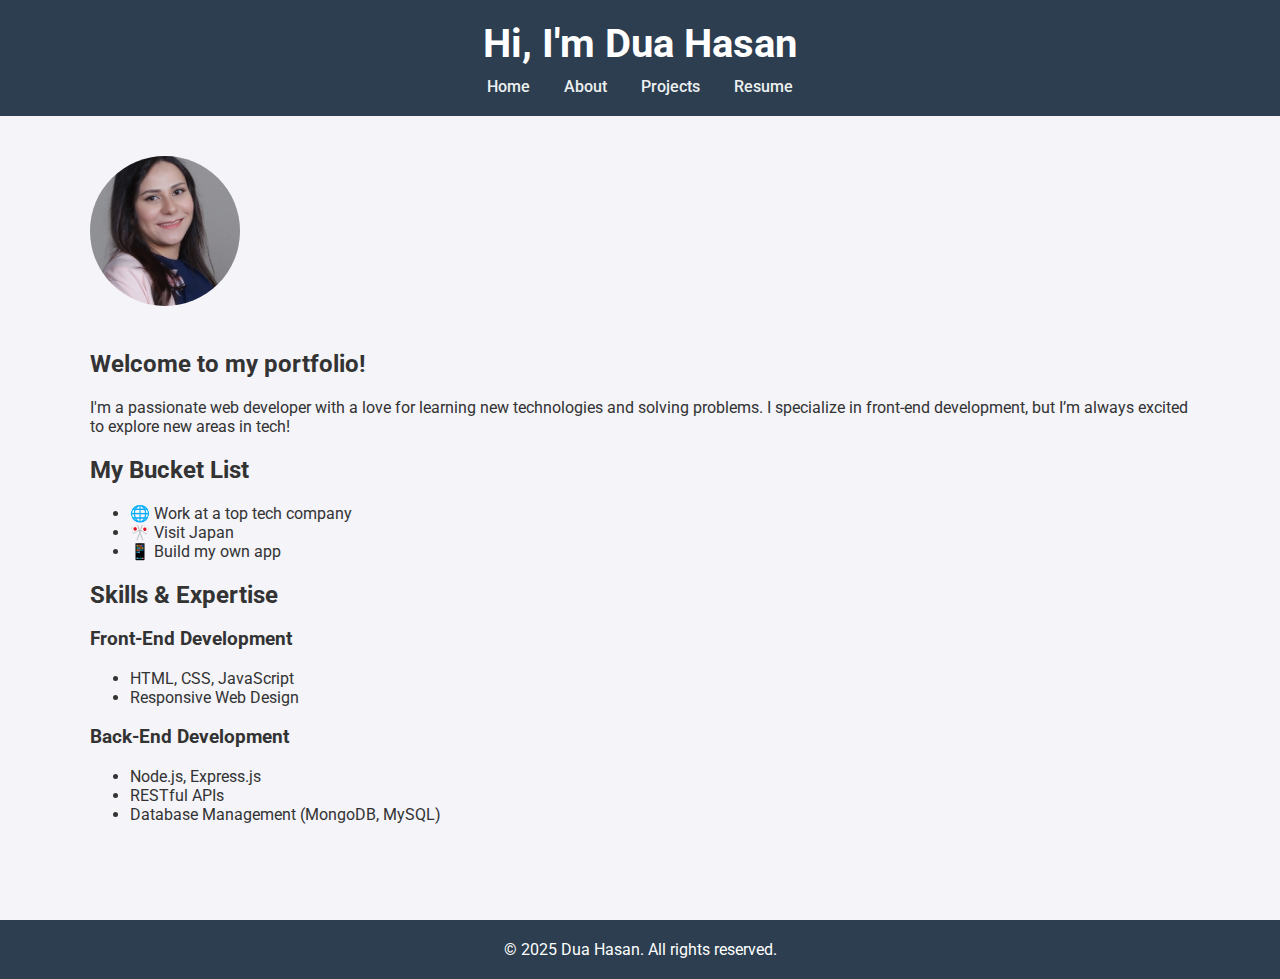
<file: index.html>
<!DOCTYPE html>
<html lang="en">
<head>
  <meta charset="UTF-8">
  <meta name="viewport" content="width=device-width, initial-scale=1.0">
  <title>Dua Hasan | Portfolio</title>
  <link rel="stylesheet" href="styles.css" />
  <link rel="preconnect" href="https://fonts.googleapis.com" />
  <link rel="preconnect" href="https://fonts.gstatic.com" crossorigin />
  <link href="https://fonts.googleapis.com/css2?family=Roboto:wght@400;700&display=swap" rel="stylesheet" />
</head>
<body>
  <header>
    <div class="container header-content">
      <h1>Hi, I'm <span class="highlight">Dua Hasan</span></h1>
      <nav>
        <a href="index.html">Home</a>
        <a href="about.html">About</a>
        <a href="projects.html">Projects</a>
        <a href="resume.html">Resume</a>
        
      </nav>
    </div>
  </header>

  <main>
    <section class="intro">
      <div class="container">
        <div class="profile">
          <img src="images/profile.jpg" alt="Dua Hasan" class="profile-pic" />
          <h2>Welcome to my portfolio!</h2>
          <p>I'm a passionate web developer with a love for learning new technologies and solving problems. I specialize in front-end development, but I’m always excited to explore new areas in tech!</p>
        </div>
        <div class="bucket-list">
          <h2>My Bucket List</h2>
          <ul>
            <li>🌐 Work at a top tech company</li>
            <li>🎌 Visit Japan</li>
            <li>📱 Build my own app</li>
          </ul>
        </div>
      </div>
    </section>

    <section class="skills">
      <div class="container">
        <h2>Skills & Expertise</h2>
        <div class="skills-card">
          <h3>Front-End Development</h3>
          <ul>
            <li>HTML, CSS, JavaScript</li>
            <li>Responsive Web Design</li>
          </ul>
        </div>
        <div class="skills-card">
          <h3>Back-End Development</h3>
          <ul>
            <li>Node.js, Express.js</li>
            <li>RESTful APIs</li>
            <li>Database Management (MongoDB, MySQL)</li>
          </ul>
        </div>
      </div>
    </section>
  </main>

  <footer>
    <div class="container">
      <p>&copy; 2025 Dua Hasan. All rights reserved.</p>
    </div>
  </footer>
</body>
</html>
</file>
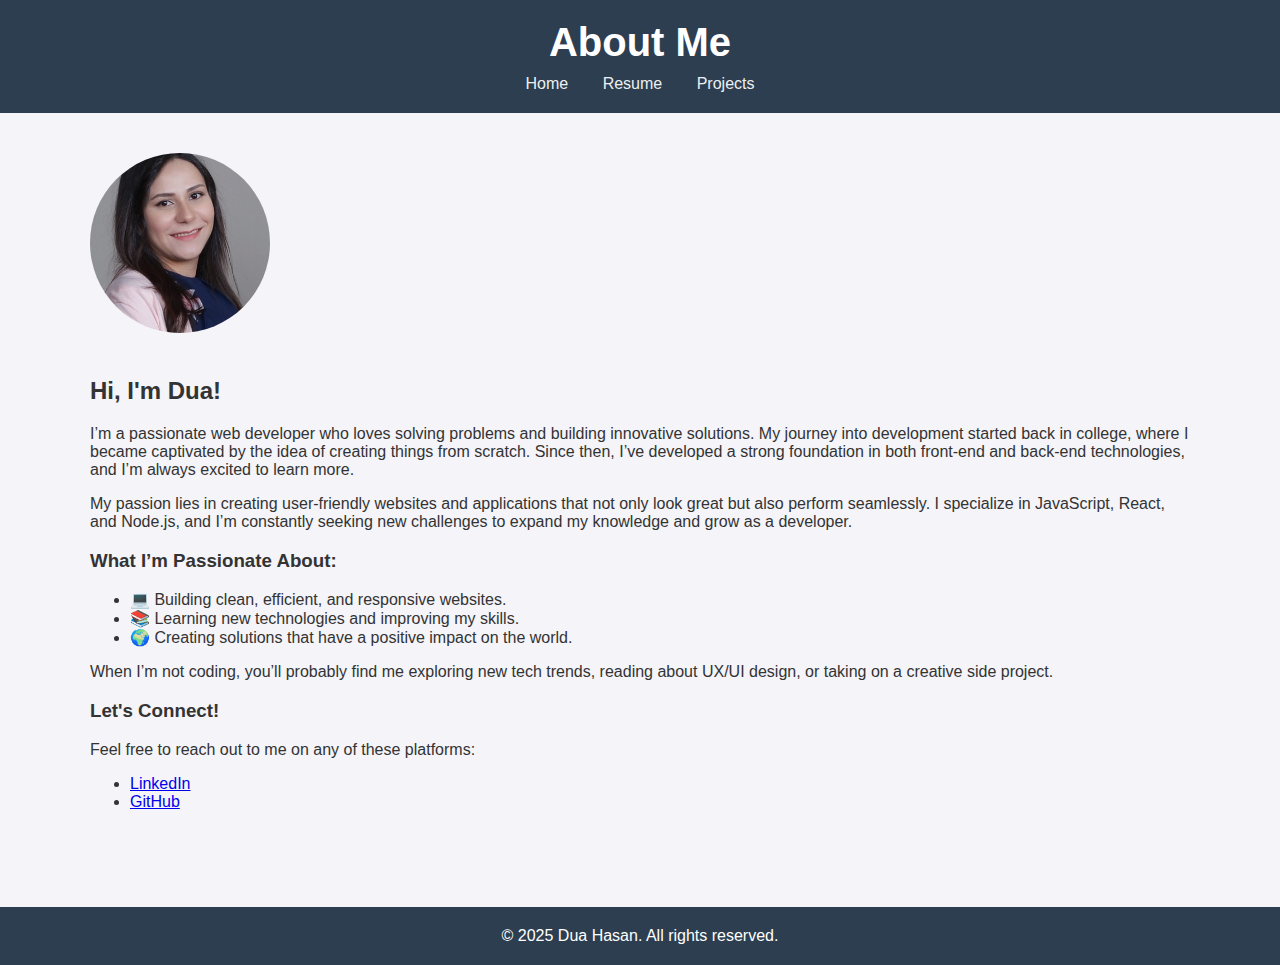
<file: about.html>
<!DOCTYPE html>
<html lang="en">
<head>
  <meta charset="UTF-8">
  <meta name="viewport" content="width=device-width, initial-scale=1.0">
  <title>About Me | Dua Hasan</title>
  <link rel="stylesheet" href="styles.css">
</head>
<body>
  <header>
    <div class="container header-content">
      <h1>About Me</h1>
      <nav>
        <a href="index.html">Home</a>
        <a href="resume.html">Resume</a>
        <a href="projects.html">Projects</a>
      </nav>
    </div>
  </header>

  <main>
    <section class="about-content">
      <div class="container">
        <div class="profile">
          <img src="images/profile.jpg" alt="Dua Hasan - Web Developer" class="profile-img">
        </div>

        <div class="bio">
          <h2>Hi, I'm Dua!</h2>
          <p>I’m a passionate web developer who loves solving problems and building innovative solutions. My journey into development started back in college, where I became captivated by the idea of creating things from scratch. Since then, I’ve developed a strong foundation in both front-end and back-end technologies, and I’m always excited to learn more.</p>

          <p>My passion lies in creating user-friendly websites and applications that not only look great but also perform seamlessly. I specialize in JavaScript, React, and Node.js, and I’m constantly seeking new challenges to expand my knowledge and grow as a developer.</p>

          <h3>What I’m Passionate About:</h3>
          <ul>
            <li>💻 Building clean, efficient, and responsive websites.</li>
            <li>📚 Learning new technologies and improving my skills.</li>
            <li>🌍 Creating solutions that have a positive impact on the world.</li>
          </ul>

          <p>When I’m not coding, you’ll probably find me exploring new tech trends, reading about UX/UI design, or taking on a creative side project.</p>
        </div>
      </div>
    </section>

    <section class="social-links">
      <div class="container">
        <h3>Let's Connect!</h3>
        <p>Feel free to reach out to me on any of these platforms:</p>
        <ul>
          <li><a href="https://www.linkedin.com/in/duahasan" target="_blank">LinkedIn</a></li>
          <li><a href="https://github.com/duahasan" target="_blank">GitHub</a></li>
        </ul>
      </div>
    </section>
  </main>

  <footer>
    <div class="container">
      <p>&copy; 2025 Dua Hasan. All rights reserved.</p>
    </div>
  </footer>
</body>
</html>
</file>
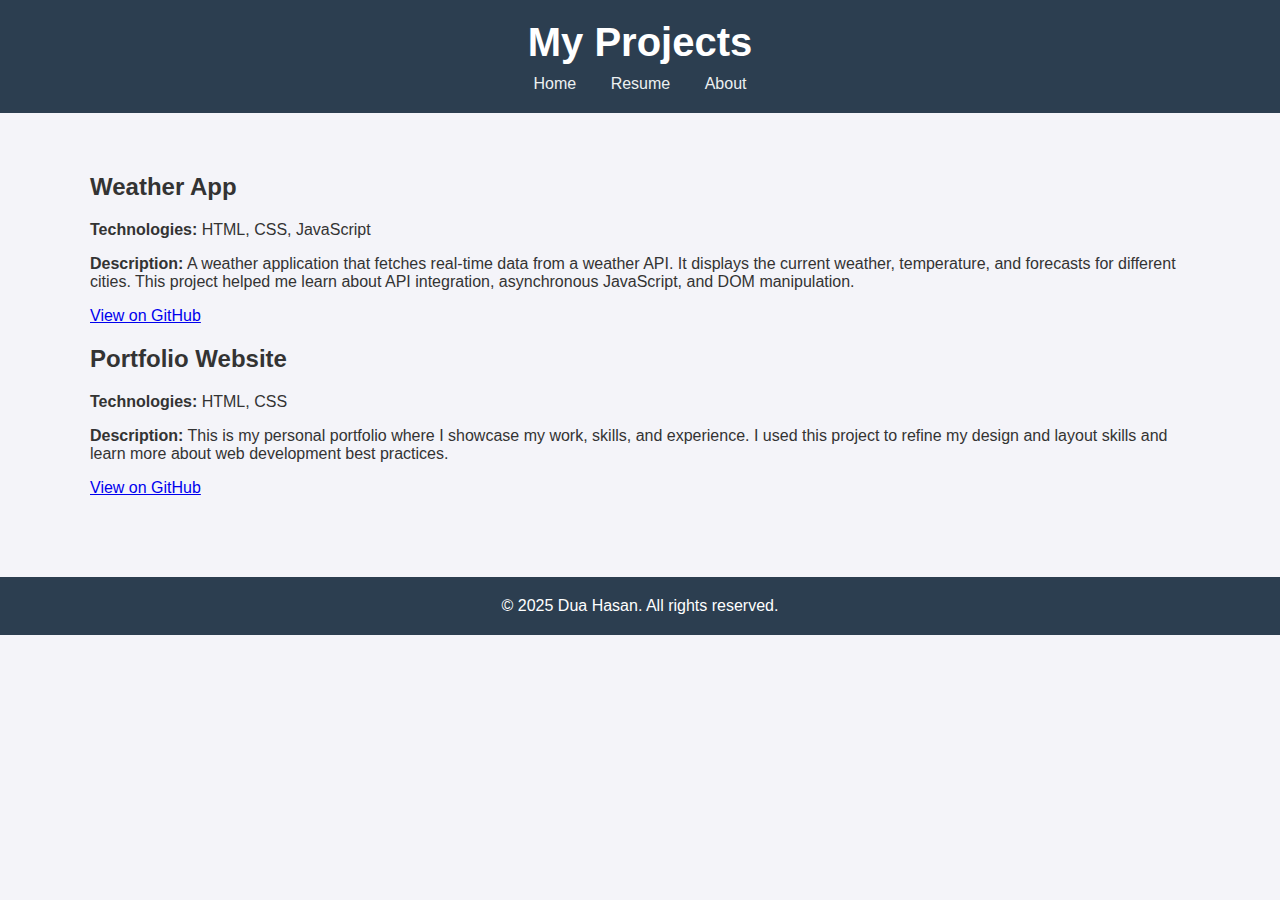
<file: projects.html>
<!DOCTYPE html>
<html lang="en">
<head>
  <meta charset="UTF-8">
  <meta name="viewport" content="width=device-width, initial-scale=1.0">
  <title>Projects | Dua Hasan</title>
  <link rel="stylesheet" href="styles.css">
</head>
<body>
  <header>
    <div class="container header-content">
      <h1>My Projects</h1>
      <nav>
        <a href="index.html">Home</a>
        <a href="resume.html">Resume</a>
        <a href="about.html">About</a>
        
      </nav>
    </div>
  </header>

  <main>
    <section class="projects">
      <div class="container">
        <div class="project-card">
          <h2>Weather App</h2>
          <p><strong>Technologies:</strong> HTML, CSS, JavaScript</p>
          <p><strong>Description:</strong> A weather application that fetches real-time data from a weather API. It displays the current weather, temperature, and forecasts for different cities. This project helped me learn about API integration, asynchronous JavaScript, and DOM manipulation.</p>
          <a href="https://github.com/duahasan/weather-app" target="_blank" class="project-link">View on GitHub</a>
        </div>

        <div class="project-card">
          <h2>Portfolio Website</h2>
          <p><strong>Technologies:</strong> HTML, CSS</p>
          <p><strong>Description:</strong> This is my personal portfolio where I showcase my work, skills, and experience. I used this project to refine my design and layout skills and learn more about web development best practices.</p>
          <a href="https://github.com/duahasan/portfolio" target="_blank" class="project-link">View on GitHub</a>
        </div>
      </div>
    </section>
  </main>

  <footer>
    <div class="container">
      <p>&copy; 2025 Dua Hasan. All rights reserved.</p>
    </div>
  </footer>
</body>
</html>
</file>
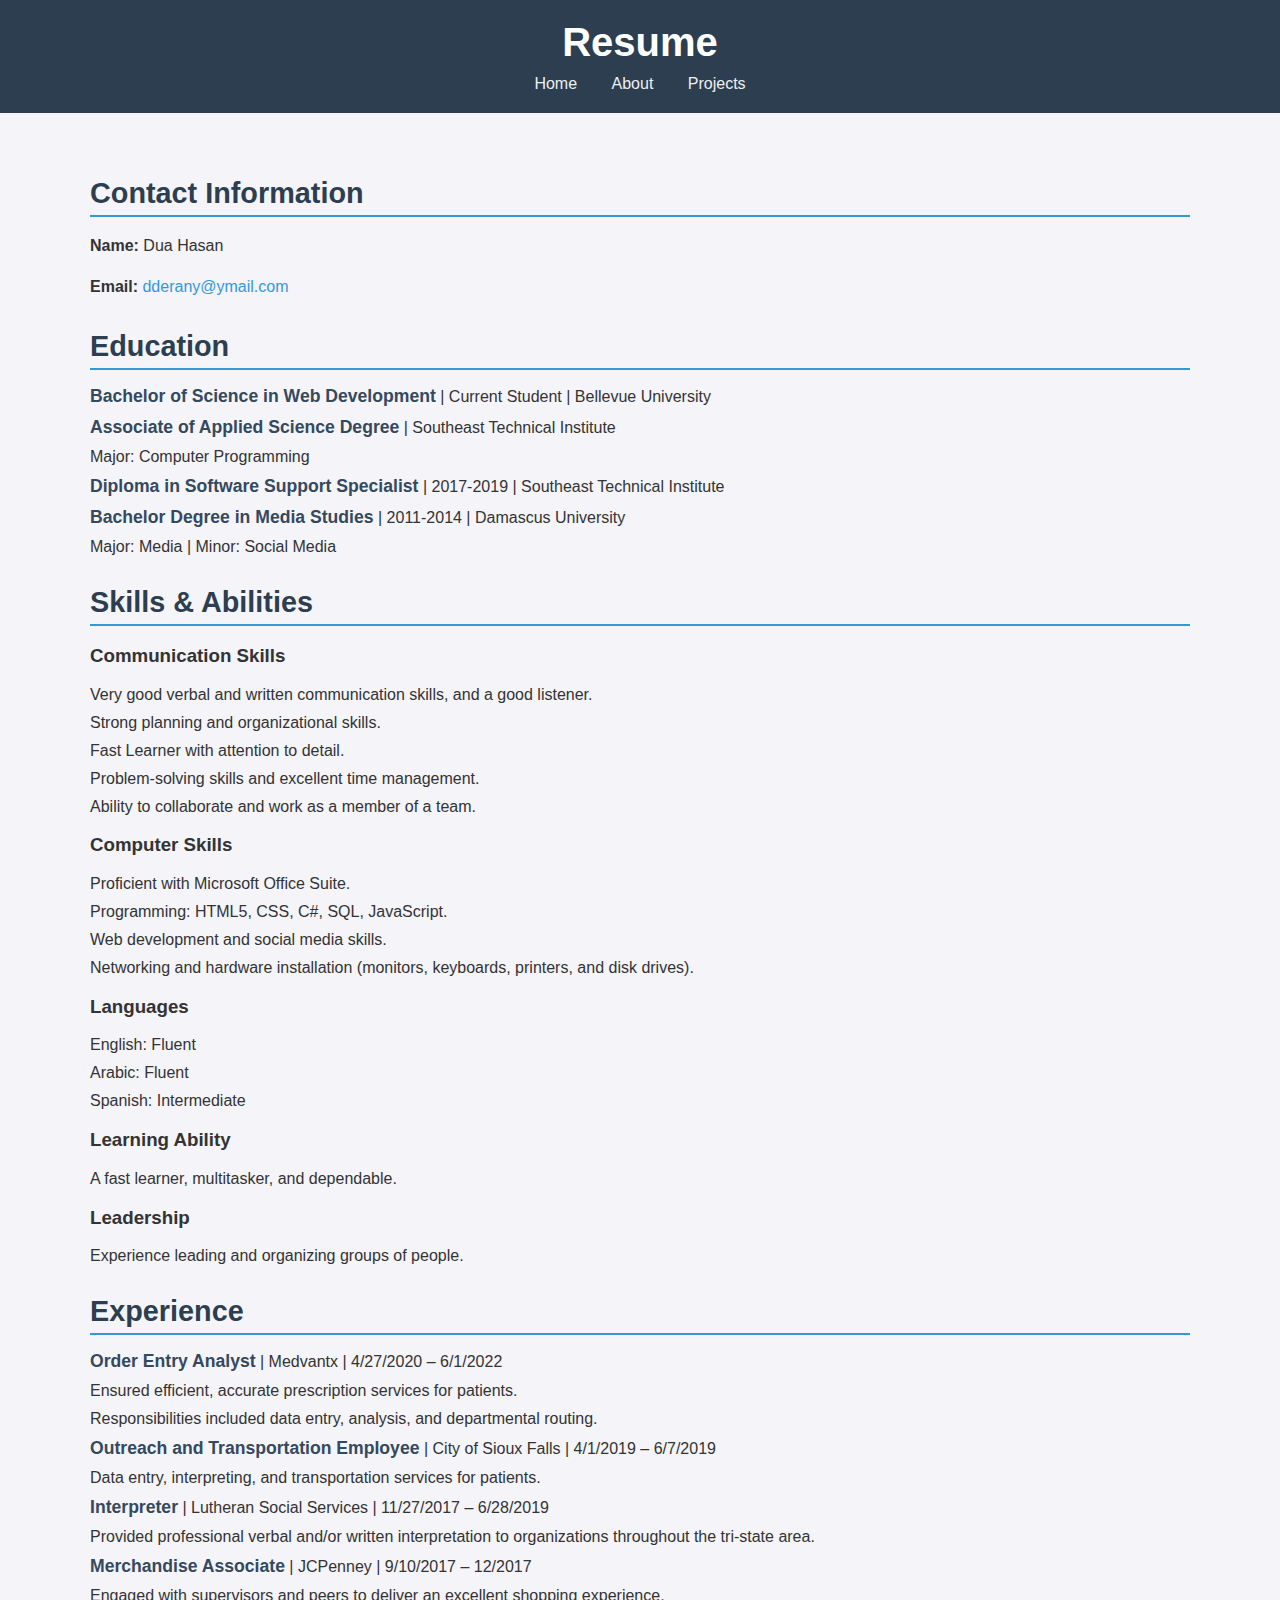
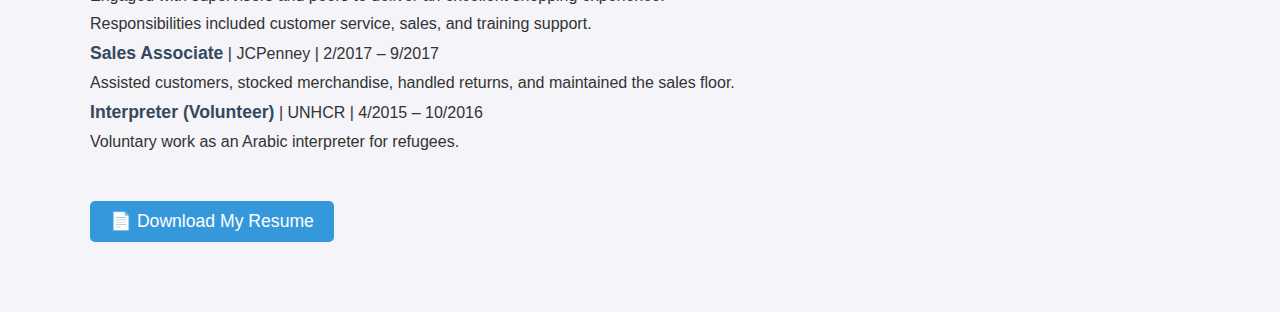
<file: resume.html>
<!DOCTYPE html>
<html lang="en">
<head>
  <meta charset="UTF-8">
  <title>Resume - Dua Hasan</title>
  <link rel="stylesheet" href="styles.css">
</head>
<body>
  <header>
    <h1>Resume</h1>
    <nav>
      <a href="index.html">Home</a>
      <a href="about.html">About</a>
      <a href="projects.html">Projects</a>
    </nav>
  </header>

  <main>
    <section class="resume-section">
      <h2>Contact Information</h2>
      <p><strong>Name:</strong> Dua Hasan</p>
      <p><strong>Email:</strong> <a href="mailto:dderany@ymail.com">dderany@ymail.com</a></p>
    </section>

    <section class="resume-section">
      <h2>Education</h2>
      <ul>
        <li><strong>Bachelor of Science in Web Development</strong> | Current Student | Bellevue University</li>
        <li><strong>Associate of Applied Science Degree</strong> | Southeast Technical Institute</li>
        <li>Major: Computer Programming</li>
        <li><strong>Diploma in Software Support Specialist</strong> | 2017-2019 | Southeast Technical Institute</li>
        <li><strong>Bachelor Degree in Media Studies</strong> | 2011-2014 | Damascus University</li>
        <li>Major: Media | Minor: Social Media</li>
      </ul>
    </section>

    <section class="resume-section">
      <h2>Skills & Abilities</h2>
      <h3>Communication Skills</h3>
      <ul>
        <li>Very good verbal and written communication skills, and a good listener.</li>
        <li>Strong planning and organizational skills.</li>
        <li>Fast Learner with attention to detail.</li>
        <li>Problem-solving skills and excellent time management.</li>
        <li>Ability to collaborate and work as a member of a team.</li>
      </ul>
      
      <h3>Computer Skills</h3>
      <ul>
        <li>Proficient with Microsoft Office Suite.</li>
        <li>Programming: HTML5, CSS, C#, SQL, JavaScript.</li>
        <li>Web development and social media skills.</li>
        <li>Networking and hardware installation (monitors, keyboards, printers, and disk drives).</li>
      </ul>

      <h3>Languages</h3>
      <ul>
        <li>English: Fluent</li>
        <li>Arabic: Fluent</li>
        <li>Spanish: Intermediate</li>
      </ul>

      <h3>Learning Ability</h3>
      <ul>
        <li>A fast learner, multitasker, and dependable.</li>
      </ul>

      <h3>Leadership</h3>
      <ul>
        <li>Experience leading and organizing groups of people.</li>
      </ul>
    </section>

    <section class="resume-section">
      <h2>Experience</h2>
      <ul>
        <li><strong>Order Entry Analyst</strong> | Medvantx | 4/27/2020 – 6/1/2022</li>
        <ul>
          <li>Ensured efficient, accurate prescription services for patients.</li>
          <li>Responsibilities included data entry, analysis, and departmental routing.</li>
        </ul>

        <li><strong>Outreach and Transportation Employee</strong> | City of Sioux Falls | 4/1/2019 – 6/7/2019</li>
        <ul>
          <li>Data entry, interpreting, and transportation services for patients.</li>
        </ul>

        <li><strong>Interpreter</strong> | Lutheran Social Services | 11/27/2017 – 6/28/2019</li>
        <ul>
          <li>Provided professional verbal and/or written interpretation to organizations throughout the tri-state area.</li>
        </ul>

        <li><strong>Merchandise Associate</strong> | JCPenney | 9/10/2017 – 12/2017</li>
        <ul>
          <li>Engaged with supervisors and peers to deliver an excellent shopping experience.</li>
          <li>Responsibilities included customer service, sales, and training support.</li>
        </ul>

        <li><strong>Sales Associate</strong> | JCPenney | 2/2017 – 9/2017</li>
        <ul>
          <li>Assisted customers, stocked merchandise, handled returns, and maintained the sales floor.</li>
        </ul>

        <li><strong>Interpreter (Volunteer)</strong> | UNHCR | 4/2015 – 10/2016</li>
        <ul>
          <li>Voluntary work as an Arabic interpreter for refugees.</li>
        </ul>
      </ul>
    </section>
    <section class="resume-section">
        <a href="DuaHasan Resume.docx" class="btn" download>📄 Download My Resume</a>
      </section>
</file>
<file: styles.css>
/* General Styles for Resume */
body {
    font-family: 'Roboto', sans-serif;
    background-color: #f4f4f9;
    color: #333;
    margin: 0;
    padding: 0;
  }
  
  /* Header Styles */
  header {
    background-color: #2c3e50;
    color: white;
    padding: 20px 0;
    text-align: center;
  }
  
  header h1 {
    margin: 0;
    font-size: 2.5em;
  }
  
  header nav {
    margin-top: 10px;
  }
  
  header nav a {
    color: #ecf0f1;
    margin: 0 15px;
    text-decoration: none;
    font-weight: 500;
  }
  
  header nav a:hover {
    text-decoration: underline;
  }
  
  /* Main Content Styling */
  main {
    padding: 40px 15px;
    max-width: 1100px;
    margin: 0 auto;
  }
  
  /* Resume Sections */
  .resume-section {
    margin-bottom: 30px;
  }
  
  .resume-section h2 {
    font-size: 1.8em;
    border-bottom: 2px solid #3498db;
    padding-bottom: 5px;
    color: #2c3e50;
    margin-bottom: 10px;
  }
  
  .resume-section ul {
    list-style-type: none;
    padding-left: 0;
  }
  
  .resume-section ul li {
    margin-bottom: 10px;
  }
  
  .resume-section ul li strong {
    font-size: 1.1em;
    color: #34495e;
  }
  
  /* Contact Information Styling */
  .resume-section p {
    margin-bottom: 15px;
    line-height: 1.6;
  }
  
  .resume-section p a {
    color: #3498db;
    text-decoration: none;
  }
  
  .resume-section p a:hover {
    text-decoration: underline;
  }
  
  /* Button Styling for Download */
  .btn {
    display: inline-block;
    background-color: #3498db;
    color: white;
    padding: 10px 20px;
    text-decoration: none;
    font-size: 1.1em;
    border-radius: 5px;
    margin-top: 20px;
    transition: background-color 0.3s ease;
  }
  
  .btn:hover {
    background-color: #2980b9;
  }
  .btn {
    display: inline-block;
    background-color: #3498db;
    color: white;
    padding: 10px 20px;
    text-decoration: none;
    font-size: 1.1em;
    border-radius: 5px;
    margin-top: 20px;
    transition: background-color 0.3s ease;
  }
  
  .btn:hover {
    background-color: #2980b9;
  }
  
  .btn {
    display: inline-block;
    background-color: #3498db;
    color: white;
    padding: 10px 20px;
    text-decoration: none;
    font-size: 1.1em;
    border-radius: 5px;
    margin-top: 20px;
    transition: background-color 0.3s ease;
  }
  
  .btn:hover {
    background-color: #2980b9;
  }
  /* Footer Styling */
  footer {
    text-align: center;
    background-color: #2c3e50;
    color: white;
    padding: 20px 0;
    margin-top: 40px;
  }
  
  footer p {
    margin: 0;
    font-size: 1em;
  }
  
  /* Responsive Design */
  @media (max-width: 768px) {
    main {
      padding: 20px;
    }
  
    .resume-section h2 {
      font-size: 1.5em;
    }
  
    header h1 {
      font-size: 2em;
    }
  
    header nav a {
      font-size: 0.9em;
      margin: 0 10px;
    }
  
    .btn {
      font-size: 1em;
      padding: 8px 16px;
    }
  }
/* Profile Image Styling (Home and About pages) */
.profile-pic {
    width: 150px;  /* Set the image width */
    height: 150px; /* Set the image height */
    object-fit: cover;  /* Ensure the image doesn't stretch/distort */
    border-radius: 50%;  /* Make the image circular */
    margin-bottom: 20px;  /* Add some space below the image */
  }
  
  /* About Page Image */
 .profile-img {
    width: 180px; /* Set a width for the about page image */
    height: 180px; /* Set a height for the about page image */
    object-fit: cover;  /* Ensure the image doesn't stretch/distort */
    border-radius: 100%;  /* Make the image circular */
    margin-bottom: 20px;  /* Add some space below the image */
  }
</file>
